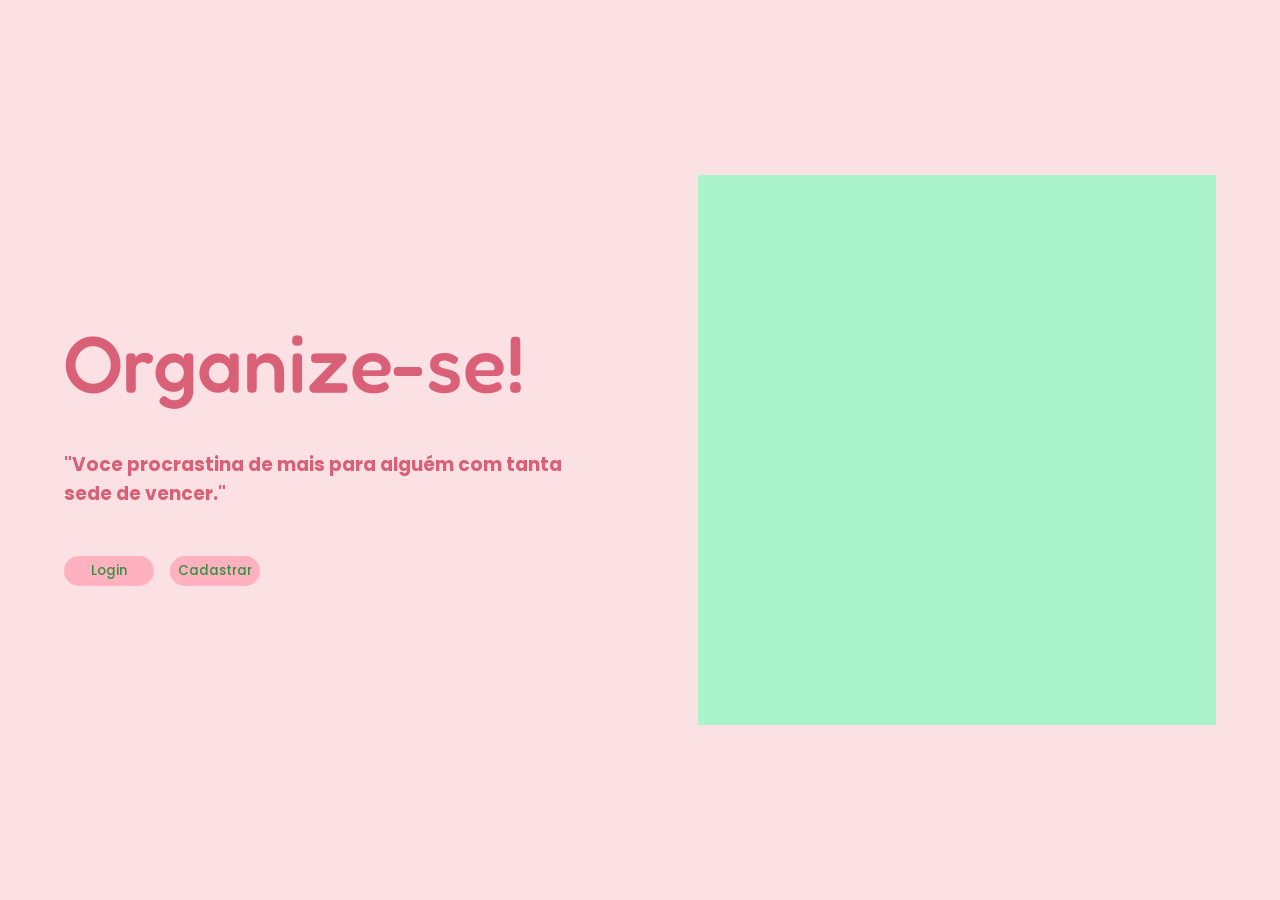
<file: front/index.html>
<!DOCTYPE html>
<html lang="pt-br">
<head>
    <meta charset="UTF-8">
    <meta name="viewport" content="width=device-width, initial-scale=1.0">
    <title>Pagina Inicial</title>
    <link rel="stylesheet" href="styleInicial.css">
    <link rel="icon" href="imagens/e8f17830a5f55201718fa320a036ae06-removebg-preview.png" type="image/x-icon">
    <link rel="preconnect" href="https://fonts.googleapis.com">
    <link rel="preconnect" href="https://fonts.gstatic.com" crossorigin>
    <link href="https://fonts.googleapis.com/css2?family=Fredoka:wght@300..700&family=Poppins:wght@300;400;500&display=swap" rel="stylesheet">
</head>
<body>
    <script src="scriptIndex.js"></script>

    <div class="maior">
        <div class="texto1">
            <h1>Organize-se!</h1>
            <h3>"Voce procrastina de mais para alguém com tanta sede de vencer."</h3>
            <div class="botoescontainer">
                <button onclick="loginpag()">Login</button>
                <button onclick="cadastro()">Cadastrar</button>
            </div>
        </div>
        <div class="quadrado"></div>
        </div>
</body>
</html>
</file>
<file: front/styleInicial.css>
body{
    background-color: rgb(251, 224, 228);
    font-family: 'Poppins', sans-serif;
    margin: 0;
    padding: 0;
    box-sizing: border-box;
}
.maior{
    display: flex;
    justify-content: space-between;/* Empurra o texto para a esquerda extrema e o quadrado para a direita extrema */
    align-items: center; /*conteudo na vertical*/
    height: 100vh; /*container ocupar a altura inteira da tela*/
    padding: 0 5%; /* Cria uma margem interna nas laterais para o conteúdo não colar na borda da tela */
}
.texto1{
    display: flex;
    flex-direction: column; /* Alinha o h1, h2 e a div de botões um abaixo do outro */
    gap: 20px; /* Espaçamento vertical perfeito entre os elementos */
    max-width: 45%; /* Garante que o texto não invada o espaço do quadrado verde */
    color: #D96077;
}
.texto1 h1{
    margin:0;
    font-size: 80px;
    font-family:'Fredoka', sans-serif;
    font-weight: 500;
}
.texto1 h2{
    margin: 0;
   font-size: 24px;
    font-family: 'Poppins', sans-serif;
    font-weight: 400;
    line-height: 1.4; /* Melhora o espaçamento entre as linhas da frase */
}

.quadrado{
    width: 45%;
    height: 550px;
    background-color: rgb(171, 244, 203);
    flex-shrink: 0; /*Impede o quadrado de esmagar se a tela diminuir */
}
.botoescontainer{
    display: flex;
    gap: 16px;
    margin-top: 10px;
}
button{
    background-color: #FFB1BF;
    border-radius: 8cm;
    border: none;
    color: #368F43;
    font-family: 'Poppins', sans-serif;
    font-weight: 500;
    cursor: pointer;
    font-size: 16;
    width: 90px;
    height: 30px;
}
button:hover{
    background-color: #fa8298;
}
</file>
